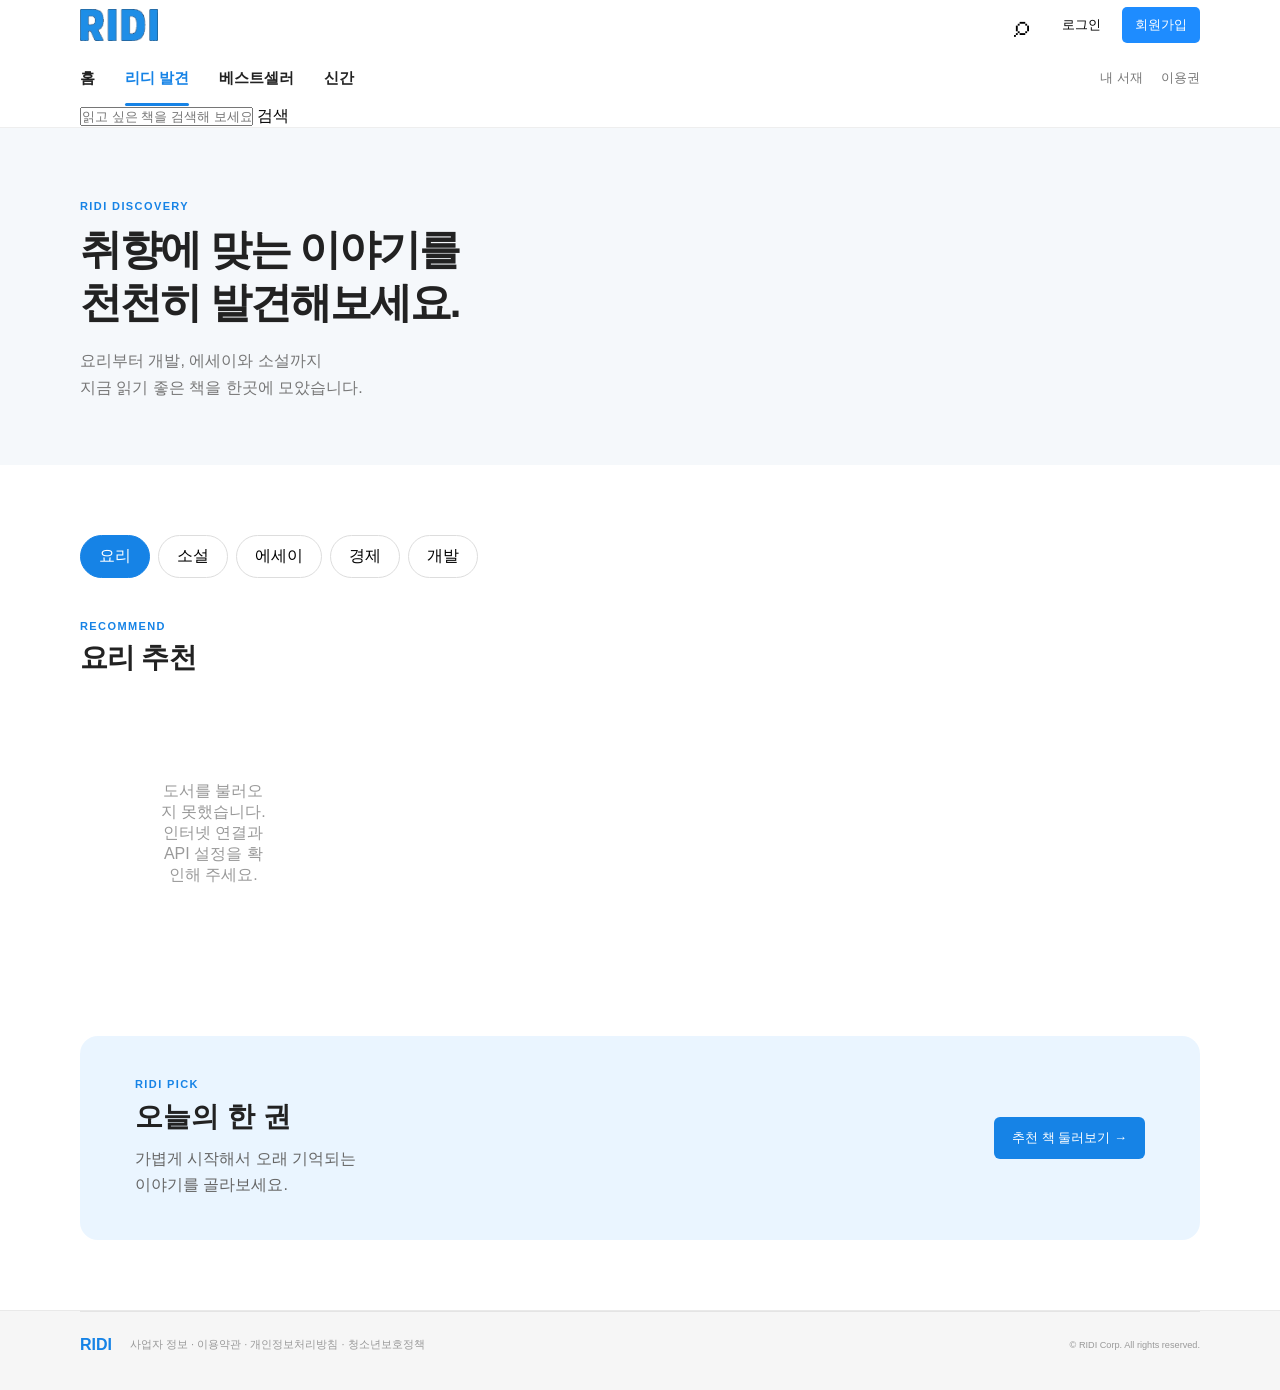
<file: discovery.html>
<!DOCTYPE html>
<html lang="ko">

<head>
    <meta charset="UTF-8">
    <meta
        name="viewport"
        content="width=device-width, initial-scale=1.0"
    >

    <title>리디 | 리디 발견</title>

    <!-- CSS -->
    <link rel="stylesheet" href="./css/reset.css">
    <link rel="stylesheet" href="./css/common.css">
    <link rel="stylesheet" href="./css/sub.css">
</head>

<body>

    <div id="wrap">

        <!-- =========================
             HEADER
        ========================== -->
        <header>
            <div class="container header-inner">

                <!-- 상단 헤더 -->
                <div class="header-top">

                    <a
                        class="logo"
                        href="./index.html"
                        aria-label="리디 홈"
                    >
                        <img src="./img/ridi-logo.png" alt="RIDI">
                    </a>

                    <div class="header-actions">
                        <button
                            class="icon-btn"
                            id="searchToggle"
                            type="button"
                        >
                            ⌕
                        </button>

                        <button
                            class="login-btn"
                            type="button"
                        >
                            로그인
                        </button>

                        <button
                            class="signup-btn"
                            type="button"
                        >
                            회원가입
                        </button>
                    </div>

                </div>


                <!-- 메인 네비게이션 -->
                <div class="header-main">

                    <nav class="gnb">
                        <a href="./index.html">홈</a>

                        <a
                            class="active"
                            href="./discovery.html"
                        >
                            리디 발견
                        </a>

                        <a href="./index.html#section2">
                            베스트셀러
                        </a>

                        <a href="./index.html#section3">
                            신간
                        </a>
                    </nav>

                    <div class="header-tools">
                        <span>내 서재</span>
                        <span>이용권</span>
                    </div>

                </div>


                <!-- 검색 영역 -->
                <form
                    class="search-bar"
                    id="searchForm"
                >
                    <input
                        id="searchInput"
                        placeholder="읽고 싶은 책을 검색해 보세요"
                    >

                    <button type="submit">
                        검색
                    </button>
                </form>

            </div>
        </header>


        <!-- =========================
             MAIN
        ========================== -->
        <main>

            <!-- 서브 히어로 -->
            <section class="sub-hero">
                <div class="container">

                    <p class="eyebrow">
                        RIDI DISCOVERY
                    </p>

                    <h1>
                        취향에 맞는 이야기를<br>
                        천천히 발견해보세요.
                    </h1>

                    <p>
                        요리부터 개발, 에세이와 소설까지<br>
                        지금 읽기 좋은 책을 한곳에 모았습니다.
                    </p>

                </div>
            </section>


            <!-- 카테고리 & 도서 추천 -->
            <section class="category-section">
                <div class="container">

                    <!-- 카테고리 버튼 -->
                    <div class="category-tabs">

                        <button
                            class="active"
                            data-q="요리"
                        >
                            요리
                        </button>

                        <button data-q="소설">
                            소설
                        </button>

                        <button data-q="에세이">
                            에세이
                        </button>

                        <button data-q="경제">
                            경제
                        </button>

                        <button data-q="바이브 코딩">
                            개발
                        </button>

                    </div>


                    <!-- 추천 도서 제목 -->
                    <div class="section-heading">

                        <div>
                            <p class="eyebrow">
                                RECOMMEND
                            </p>

                            <h2 id="title">
                                요리 추천
                            </h2>
                        </div>

                        <span id="count"></span>

                    </div>


                    <!-- 도서 목록 -->
                    <div
                        class="book-grid"
                        id="list"
                    >
                        <div class="loading">
                            책을 불러오는 중...
                        </div>
                    </div>

                </div>
            </section>


            <!-- 오늘의 추천 -->
            <section class="curation">
                <div class="container curation-inner">

                    <div>

                        <p class="eyebrow">
                            RIDI PICK
                        </p>

                        <h2>
                            오늘의 한 권
                        </h2>

                        <p>
                            가볍게 시작해서 오래 기억되는<br>
                            이야기를 골라보세요.
                        </p>

                    </div>

                    <a href="#list">
                        추천 책 둘러보기 →
                    </a>

                </div>
            </section>

        </main>


        <!-- =========================
             FOOTER
        ========================== -->
        <footer>
            <div class="container">

                <div class="footer-bottom">

                    <strong>RIDI</strong>

                    <span>
                        사업자 정보 · 이용약관 ·
                        개인정보처리방침 ·
                        청소년보호정책
                    </span>

                    <small>
                        © RIDI Corp. All rights reserved.
                    </small>

                </div>

            </div>
        </footer>

    </div>


    <!-- JavaScript -->
    <script src="./js/sub.js"></script>

</body>

</html>
</file>
<file: css/common.css>
@charset "utf-8";
/* =========================
   공통
========================= */

.container {
    width: min(1120px, calc(100% - 40px));
    height: 100%;
    margin: 0 auto;
}


/* =========================
   헤더
========================= */

header {
    height: 128px;
    background: #fff;
    border-bottom: 1px solid #eee;
}

.header-inner {
    display: flex;
    flex-direction: column;
}


/* 상단 헤더 */

.header-top {
    height: 72px;

    display: flex;
    align-items: center;
    justify-content: space-between;
}


/* 로고 */

.logo {
    width: 78px;
    height: 38px;

    display: flex;
    align-items: center;
}

.logo img {
    width: 78px;
    height: auto;
}


/* 로그인 / 회원가입 / 아이콘 */

.header-actions {
    display: flex;
    align-items: center;
    gap: 8px;
}

.icon-btn {
    padding: 4px 12px;

    font-size: 30px;
    line-height: 1;
}

.login-btn,
.signup-btn {
    padding: 9px 13px;

    font-size: 13px;
}

.signup-btn {
    color: #fff;
    background: #1e8cff;
    border-radius: 5px;
}


/* 메인 헤더 */

.header-main {
    height: 56px;

    display: flex;
    align-items: center;
    justify-content: space-between;
}


/* GNB 메뉴 */

.gnb {
    display: flex;
    gap: 30px;

    font-size: 15px;
    font-weight: 600;
}

.gnb a {
    height: 56px;

    display: flex;
    align-items: center;

    position: relative;
}

.gnb a.active {
    color: #1683e6;
}

.gnb a.active::after {
    content: "";

    position: absolute;
    left: 0;
    right: 0;
    bottom: 0;

    height: 3px;

    background: #1683e6;
    border-radius: 3px;
}


/* 우측 메뉴 */

.header-tools {
    display: flex;
    gap: 18px;

    color: #777;
    font-size: 13px;
}


/* =========================
   책 / 콘텐츠 섹션
========================= */

.book-section {
    padding: 58px 0;
}

.light-section {
    background: #fafafa;
}


/* 섹션 제목 */

.section-heading {
    display: flex;
    align-items: end;
    justify-content: space-between;

    margin-bottom: 24px;
}

.section-heading h2 {
    font-size: 25px;
    letter-spacing: -0.8px;
}

.section-heading a {
    color: #777;
    font-size: 13px;
}


/* 작은 제목 */

.eyebrow {
    margin-bottom: 6px;

    color: #1683e6;

    font-size: 11px;
    font-weight: 700;

    letter-spacing: 1.2px;
}


/* =========================
   푸터
========================= */

footer {
    background: #f6f6f6;
    border-top: 1px solid #e9e9e9;
}


/* 푸터 상단 */

.footer-top {
    padding: 42px 0 36px;

    display: flex;
    justify-content: space-between;
}


/* 푸터 링크 */

.footer-links {
    width: 65%;

    display: grid;
    grid-template-columns: repeat(4, 1fr);
    gap: 20px;
}

.footer-links div {
    display: flex;
    flex-direction: column;
    gap: 10px;

    color: #777;
    font-size: 12px;
}

.footer-links strong {
    margin-bottom: 3px;

    color: #222;
    font-size: 13px;
}


/* SNS 아이콘 */

.socials {
    display: flex;
    gap: 9px;
}

.socials a {
    width: 40px;
    height: 40px;

    display: flex;
    align-items: center;
    justify-content: center;

    border: 1px solid #ddd;
    border-radius: 50%;

    font-weight: 700;
}


/* 푸터 하단 */

.footer-bottom {
    padding: 24px 0 36px;

    display: flex;
    align-items: center;
    gap: 18px;

    border-top: 1px solid #e4e4e4;

    color: #999;
    font-size: 11px;
}

.footer-bottom strong {
    color: #1683e6;
    font-size: 16px;
}

.footer-bottom small {
    margin-left: auto;
}


/* =========================
   반응형
   760px 이하
========================= */

@media (max-width: 760px) {

    /* 공통 */

    .container {
        width: calc(100% - 28px);
    }


    /* 헤더 */

    header {
        height: 112px;
    }

    .header-top {
        height: 60px;
    }

    .header-main {
        height: 52px;
    }


    /* GNB */

    .gnb {
        gap: 16px;
        font-size: 13px;
    }


    /* 우측 헤더 메뉴 숨김 */

    .header-tools {
        display: none;
    }


    /* 푸터 */

    .footer-links {
        width: 100%;

        grid-template-columns: repeat(2, 1fr);
    }

    .socials {
        display: none;
    }

    .footer-bottom {
        flex-wrap: wrap;
    }

    .footer-bottom small {
        width: 100%;
        margin-left: 0;
    }
}
</file>
<file: css/sub.css>
/* ========================================
   서브 히어로 영역
======================================== */

.sub-hero {
    padding: 72px 0 64px;
    background: #f5f8fb;
}

.sub-hero h1 {
    margin: 12px 0 18px;

    font-size: 42px;
    line-height: 1.25;
    letter-spacing: -2px;
}

.sub-hero p:not(.eyebrow) {
    color: #777;
    line-height: 1.7;
}


/* ========================================
   공통 소제목
======================================== */

.eyebrow {
    color: #1683e6;

    font-size: 11px;
    font-weight: 800;
    letter-spacing: 1.4px;
}


/* ========================================
   카테고리 영역
======================================== */

.category-section {
    padding: 70px 0;
}


/* 카테고리 버튼 */

.category-tabs {
    display: flex;

    flex-wrap: wrap;
    gap: 8px;

    margin-bottom: 42px;
}

.category-tabs button {
    padding: 10px 18px;

    border: 1px solid #ddd;
    border-radius: 999px;

    background: #fff;

    cursor: pointer;
}


/* 선택된 카테고리 */

.category-tabs button.active {
    color: #fff;

    background: #1683e6;
    border-color: #1683e6;
}


/* 섹션 제목 */

.category-section .section-heading {
    display: flex;

    justify-content: space-between;
    align-items: flex-end;

    margin-bottom: 24px;
}

.category-section h2 {
    margin-top: 7px;

    font-size: 28px;
}


/* ========================================
   도서 목록
======================================== */

.book-grid {
    display: grid;

    grid-template-columns: repeat(4, 1fr);
    gap: 18px;
}


/* ========================================
   도서 카드
======================================== */

.book-card {
    height: 330px;

    overflow: hidden;

    background: #fff;

    border: 1px solid #e8e8e8;
    border-radius: 10px;
}


/* 책 표지 */

.book-cover {
    height: 205px;

    overflow: hidden;

    background: #eef2f5;
}

.book-cover img {
    width: 100%;
    height: 100%;

    object-fit: cover;
}


/* 책 정보 */

.book-info {
    padding: 13px;
}


/* 책 제목 */

.book-info h3 {
    margin-bottom: 5px;

    font-size: 14px;

    white-space: nowrap;
    overflow: hidden;
    text-overflow: ellipsis;
}


/* 작가 */

.book-info h6 {
    margin-bottom: 8px;

    color: #888;

    font-size: 11px;
    font-weight: 400;
}


/* 책 소개 */

.book-info p {
    color: #999;

    font-size: 10px;
    line-height: 1.45;

    display: -webkit-box;

    -webkit-line-clamp: 2;
    -webkit-box-orient: vertical;

    overflow: hidden;
}


/* ========================================
   큐레이션 배너
======================================== */

.curation {
    padding: 0 0 70px;
}

.curation-inner {
    display: flex;

    justify-content: space-between;
    align-items: center;

    padding: 42px 55px;

    background: #eaf5ff;

    border-radius: 18px;
}


/* 큐레이션 제목 */

.curation-inner h2 {
    margin: 8px 0 10px;

    font-size: 28px;
}


/* 큐레이션 설명 */

.curation-inner p:not(.eyebrow) {
    color: #666;

    line-height: 1.6;
}


/* 큐레이션 버튼 */

.curation-inner a {
    padding: 12px 18px;

    color: #fff;

    background: #1683e6;

    border-radius: 6px;

    font-size: 13px;
}


/* ========================================
   로딩 화면
======================================== */

.loading {
    padding: 80px;

    color: #999;

    text-align: center;
}


/* ========================================
   태블릿
======================================== */

@media (max-width: 900px) {

    .book-grid {
        grid-template-columns: repeat(2, 1fr);
    }

}


/* ========================================
   모바일
======================================== */

@media (max-width: 600px) {

    /* 히어로 제목 */

    .sub-hero h1 {
        font-size: 30px;
    }


    /* 책 목록 */

    .book-grid {
        grid-template-columns: repeat(2, 1fr);
        gap: 10px;
    }


    /* 책 카드 */

    .book-card {
        height: 290px;
    }

    .book-cover {
        height: 175px;
    }


    /* 큐레이션 배너 */

    .curation-inner {
        display: block;

        padding: 30px;
    }

    .curation-inner a {
        display: inline-block;

        margin-top: 20px;
    }

}
</file>
